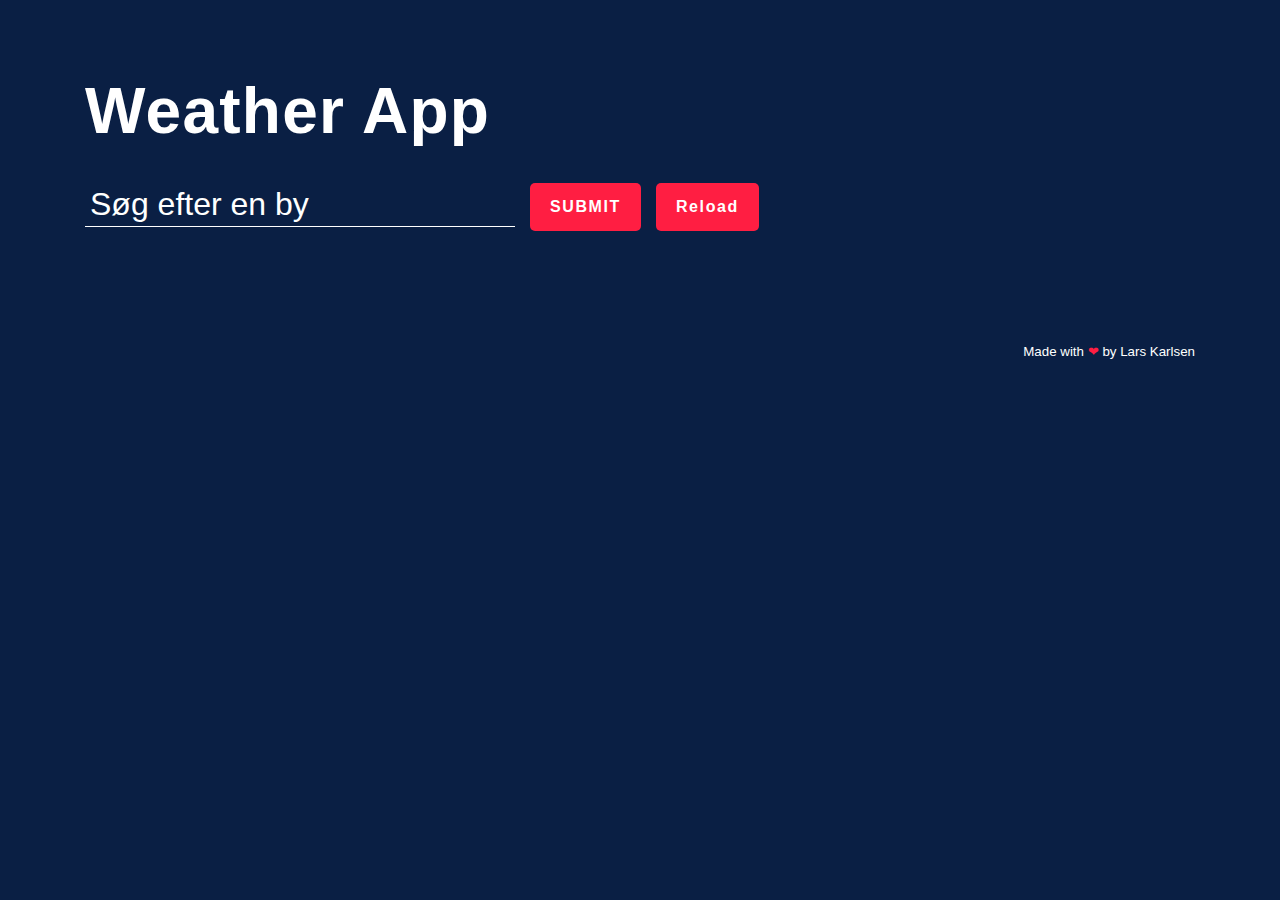
<file: index.html>
<!DOCTYPE html>
<html lang="en">
<head>
  <meta charset="UTF-8">
  <meta name="viewport" content="width=device-width, initial-scale=1.0">
  <link rel="shortcut icon" href="#">
    <!-- Include jQuery -->
    <script src="https://code.jquery.com/jquery-3.6.0.min.js"></script>
  <link rel="stylesheet" href="./assets/css/style.css">
  <title>Vejr</title>
</head>
<body>
  <section class="top-banner">
    <div class="container">
      <h1 class="heading">Weather App</h1>
      <form>
        <input type="text" placeholder="Søg efter en by" autofocus>
        <button type="submit">SUBMIT</button>
        <button type="button" id="reloadButton">Reload</button>
        <span class="msg"></span>
      </form>
    </div>
  </section>
  <section class="ajax-section">
    <div class="container">
      <ul class="cities"></ul>
    </div>
  </section>
  <footer class="page-footer">
    <div class="container">
      <small>Made with <span>❤</span> by <a href="https://getstickerpack.com/stickers/awesome-lars" target="_blank">Lars Karlsen</a>
      </small>
    </div>
  </footer>
</body>
</html>

<!-- <script src="/assets/js/index.js"></script> -->
<script src="./assets/js/test.js"></script>
</file>
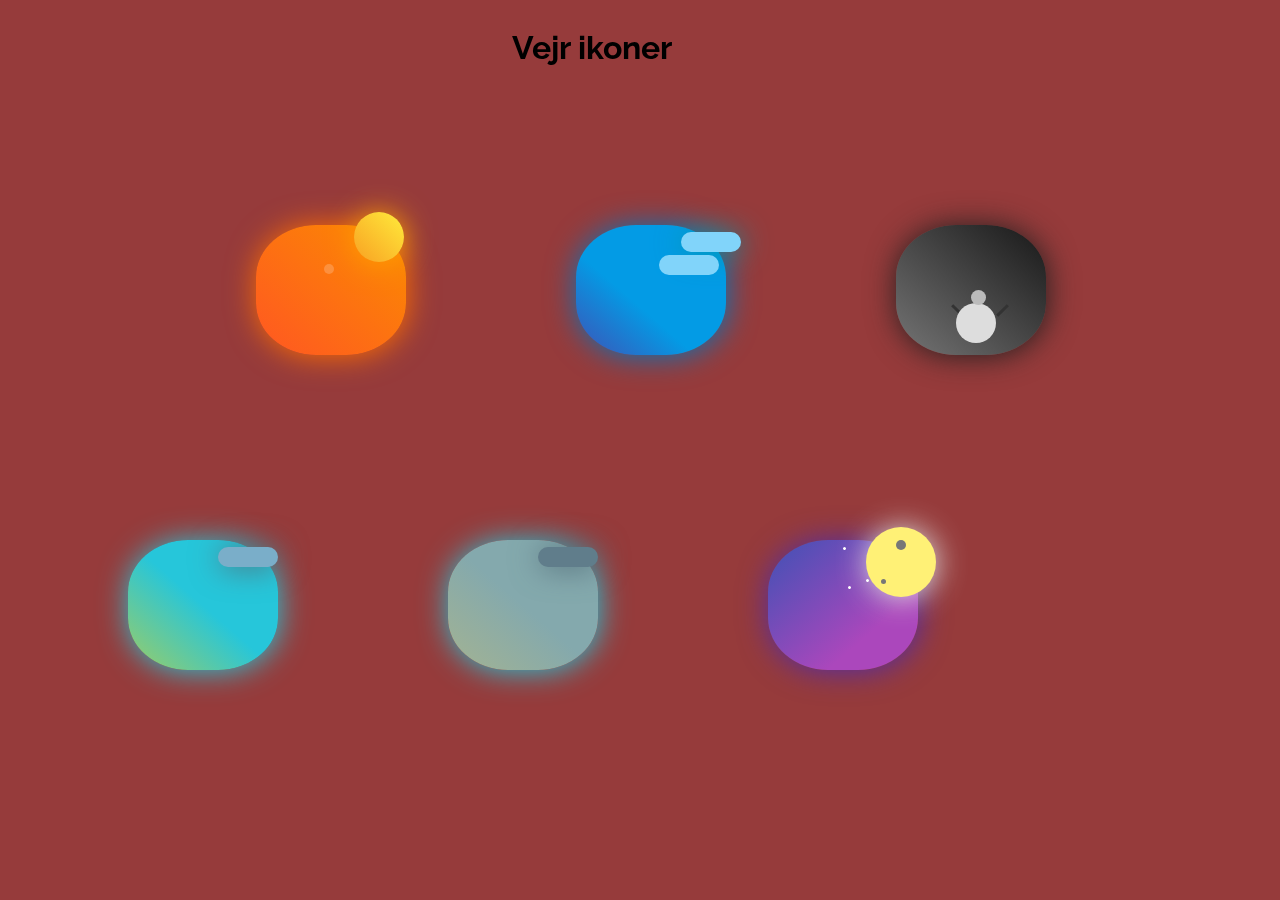
<file: animation.html>
<!DOCTYPE html>
<html lang="en">
<head>
    <link rel="stylesheet" href="./assets/css/animation.css">
    <script src="./assets/js/animation.js"></script>
    <meta charset="UTF-8">
    <meta name="viewport" content="width=device-width, initial-scale=1.0">
    <title>animation</title>
</head>
<body>
    <h1> Vejr ikoner</h1>
    <div class="hot">
    
      <span class="sun"></span>
      <span class="sunx"></span>
    </div>
    <div class="cloudy">
      <span class="cloud"></span>
      <span class="cloudx"></span>
    </div>
    <div class="stormy">
      <ul>
      <li></li>
      <li></li>
      <li></li>
      <li></li>
      <li></li>
      <li></li>
      <li></li>
      <li></li>
      </ul>
      <span class="snowe"></span>
      <span class="snowex"></span>
      <span class="stick"></span>
      <span class="stick2"></span>
    </div>
    <div class="breezy">
      <ul>
    
      <li></li>
      <li></li>
      <li></li>
      <li></li>
      <li></li> 
      </ul>
      <span class="cloudr"></span>
    
    
    </div>
    <div class="rain">
        <ul>
      
        <li></li>
        <li></li>
        <li></li>
        <li></li>
        <li></li> 
        </ul>
        <span class="raincloud"></span>
      
      
      </div>
    <div class="night">
    <span class="moon"></span>
    <span class="spot1"></span>
    <span class="spot2"></span>
    <ul>
      <li></li>
      <li></li>
      <li></li>
      <li></li>
      <li></li> 
      </ul>
    
    </div>
</body>
</html>
</file>
<file: assets/css/animation.css>
@import url('https://fonts.googleapis.com/css?family=Raleway');
body
{

  background:#963b3b ;
}
div
{
  width:150px;
  height:130px;
  border-radius: 40%;
  z-index:120;
}
h1
{
font-family: 'Raleway', sans-serif;
     position: fixed;
  left:40%;
  
}
.hot
{ position: absolute;
  top:25%;
  left:20%;
  background:linear-gradient( to top right, rgba(255,87,34,1) 0%,
  rgba(251,140,0 ,1) 100%);
  box-shadow: 1px 1px 30px rgba(255,111,0 ,1);
}
.hot:hover {
  -webkit-transform: scale(1.3);
  -webkit-transition: all .4s ease;
    transform: scale(1.3);
}
.sun
{
  position: absolute;
  top:-10%;
  left:65%;
  width:50px;
  height: 50px;
  border-radius: 100%;
  background:linear-gradient( to bottom left, rgba(255,235,59,1) 0%,
  rgba(249,168,37 ,1) 90%);
  box-shadow: 1px 1px 30px rgba(255,160,0 ,1);
  animation: inex 3s infinite linear ;
  
}
.sun:hover {
  -webkit-transform: scale(1.3);
  -webkit-transition: all .4s ease;
    transform: scale(1.3);
}

.sunx
{
  position: absolute;
  top:30%;
  left:45%;
  width:10px;
  height: 10px;
  border-radius: 100%;
  background-color: #fff;
  opacity:0.2;
}

.cloudy
{ position: absolute;
  top:25%;
  left:45%;
  background:linear-gradient( to top right, rgba(63,81,181,1) 0%,
  rgba(3,155,229 ,1) 40%);
  box-shadow: 1px 1px 30px rgba(2,119,189 ,1);

}
.cloudy:hover {
  -webkit-transform: scale(1.3);
  -webkit-transition: all .4s ease;
    transform: scale(1.3);
}
.cloud
{
position: absolute;
  top:5%;
  left:70%;
  width:60px;
  height: 20px;
  border-radius:10px;
  background-color: rgba(129,212,250 ,1);
  box-shadow: 1px 1px 30px rgba(0,151,167 ,1);
animation: move 3s infinite linear ;

}
.cloud:hover {
  -webkit-transform: scale(1.3);
  -webkit-transition: all .4s ease;
    transform: scale(1.3);
}
.cloudx
{
  position: absolute;
  top:23%;
  left:55%;
  width:60px;
  height: 20px;
  border-radius:10px;
  background-color: rgba(129,212,250 ,1);
  animation: move 3s infinite linear ;

}
.cloudx:hover {
  -webkit-transform: scale(1.3);
  -webkit-transition: all .4s ease;
    transform: scale(1.3);
}
.stormy
{
  position: absolute;
  top:25%;
  left:70%;
  background:linear-gradient( to top right,rgba(117,117,117 ,1) 0%,
  rgba(33,33,33 ,1) 90%);
  box-shadow: 1px 1px 30px rgba(33,33,33 ,1);
}
.stormy:hover {
  -webkit-transform: scale(1.3);
  -webkit-transition: all .4s ease;
    transform: scale(1.3);
}
.stormy li
{
  position: absolute;
  list-style: none;
  width: 5px;
  height: 5px;
  border-radius: 100%;
  background-color:#777;
  box-shadow: 1px 1px 30px #555;
  animation: fall 3s infinite linear ;
opacity:0;
}
.stormy li:nth-child(1)
{
  
top:0%;
left:100%;
}

.stormy li:nth-child(2)
{
top:5%;
left:90%;
}

.stormy li:nth-child(3)
{
top:-10%;
left:80%;
animation-delay: 2s;
}

.stormy li:nth-child(4)
{
top:10%;
left:100%;
animation-delay: 2s;
}

.stormy li:nth-child(5)
{
top:20%;
left:80%;
animation-delay: 0.5s;
}

.stormy li:nth-child(6)
{
top:35%;
left:70%;
background-color: #bbb;
animation-delay: 0.5s;
}


.stormy li:nth-child(7)
{
top:23%;
left:60%;
background-color: #bbb;
animation-delay: 0.8s;
}

.stormy li:nth-child(8)
{
top:5%;
left:70%;
background-color: #bbb;
animation-delay: 0.8s;
}
.snowe
{
position: absolute;
  top:60%;
  left:40%;
  width:40px;
  height: 40px;
  border-radius:60px;
  background-color: #ddd;
  

}
.snowe:hover {
  -webkit-transform: scale(1.3);
  -webkit-transition: all .4s ease;
    transform: scale(1.3);
}
.snowex
{
  position: absolute;
  top:50%;
  left:50%;
  width:15px;
  height: 15px; 
  border-radius:15px;
  background-color: #bbb;

}
.stick
{
  position: absolute;
  top:60%;
  left:40%;
  width:3px;
  height: 15px; 
  transform: rotate(-45deg);
  background-color: #333;
z-index: -10;
}
.stick2
{
  position: absolute;
  top:60%;
  left:70%;
  width:3px;
  height: 15px; 
  transform: rotate(45deg);
  background-color: #333;
z-index: -10;
}
.breezy
{
  position: absolute;
  top:60%;
  left:35%;
  background:linear-gradient( to top right,rgb(163, 179, 146) 0%,
  rgb(132, 169, 173) 50%);
  box-shadow: 1px 1px 30px rgba(38,198,218 ,1);

}
.breezy:hover {
  -webkit-transform: scale(1.3);
  -webkit-transition: all .4s ease;
    transform: scale(1.3);
}
.cloudr
{
position: absolute;
  top:5%;
  left:60%;
  width:60px;
  height: 20px;
  border-radius:10px;
  background-color: rgba(96,125,139 ,1);
  box-shadow: 1px 1px 30px rgba(84,110,122 ,1);
animation: flash 1.5s infinite linear;

}
.cloudr:hover {
  -webkit-transform: scale(1.3);
  -webkit-transition: all .4s ease;
    transform: scale(1.3);
}
.breezy li
{
  position: absolute;
  list-style: none;
  width: 2px;
  height: 7px;
  border-radius: 10%;
  background-color:#eee;
  opacity:0;
  animation: fall 3s infinite linear ;
  transform: rotate(25deg);
}
.breezy li:nth-child(1)
{
  
top:10%;
left:95%;
}

.breezy li:nth-child(2)
{
top:5%;
left:83%;
animation-delay:0.3s;
}

.breezy li:nth-child(3)
{
top:4%;
left:87%;
animation-delay:0.6s;
}

.breezy li:nth-child(4)
{
top:15%;
left:70%;
animation-delay:1s;
}

.breezy li:nth-child(5)
{
top:10%;
left:75%;
}

.rain
{
  position: absolute;
  top:60%;
  left:10%;
  background:linear-gradient( to top right,rgba(156,204,101 ,1) 0%,
  rgba(38,198,218 ,1) 50%);
  box-shadow: 1px 1px 30px rgba(38,198,218 ,1);

}
.rain:hover {
  -webkit-transform: scale(1.3);
  -webkit-transition: all .4s ease;
    transform: scale(1.3);
}
.raincloud
{
position: absolute;
  top:5%;
  left:60%;
  width:60px;
  height: 20px;
  border-radius:10px;
  background-color: rgb(122, 174, 201);
  box-shadow: 1px 1px 30px rgba(84,110,122 ,1);
/* animation: flash 1.5s infinite linear; */

}
.raincloud:hover {
  -webkit-transform: scale(1.3);
  -webkit-transition: all .4s ease;
    transform: scale(1.3);
}
.rain li
{
  position: absolute;
  list-style: none;
  width: 2px;
  height: 7px;
  border-radius: 10%;
  background-color:#eee;
  opacity:0;
  animation: fall 3s infinite linear ;
  transform: rotate(25deg);
}
.rain li:nth-child(1)
{
  
top:10%;
left:95%;
}

.rain li:nth-child(2)
{
top:5%;
left:83%;
animation-delay:0.3s;
}

.rain li:nth-child(3)
{
top:4%;
left:87%;
animation-delay:0.6s;
}

.rain li:nth-child(4)
{
top:15%;
left:70%;
animation-delay:1s;
}

.rain li:nth-child(5)
{
top:10%;
left:75%;
}


.night
{
  position: absolute;
  top:60%;
  left:60%;
  background:linear-gradient( to bottom right,rgba(63,81,181,1) 0%,
  rgba(171,71,188 ,1) 70%);
  box-shadow: 1px 1px 30px rgba(81,45,168 ,1);

}
.night:hover {
  -webkit-transform: scale(1.3);
  -webkit-transition: all .4s ease;
    transform: scale(1.3);
}
.moon
{
  position: absolute;
  top:-10%;
  left:65%;
  width:70px;
  height: 70px;
  border-radius: 100%;
  background:rgba(255,241,118 ,1);
  box-shadow: 1px 1px 30px rgba(224,224,224 ,1);
}
.moon:hover {
  -webkit-transform: scale(1.3);
  -webkit-transition: all .4s ease;
    transform: scale(1.3);
}
.spot1
{
  position: absolute;
  top:0%;
  left:85%;
  width:10px;
  height: 10px;
  border-radius: 100%;
  background-color: #777;
}
.spot2
{
  position: absolute;
  top:30%;
  left:75%;
  width:5px;
  height: 5px;
  border-radius: 100%;
  background-color: #777;
}

.night li
{
  position: absolute;
  list-style: none;
  width: 3px;
  height: 3px;
  border-radius: 100%;
  background-color:#fff;
  
  
  transform: rotate(45deg);
}
.night li:nth-child(1)
{
  
top:30%;
left:65%;
}

.night li:nth-child(2)
{
top:35%;
left:53%;
}

.night li:nth-child(3)
{

opacity: 0;
top:20%;
left:75%;
width:2px;
height: 2px;
animation: meteor 1.5s infinite linear;
animation-delay: 0.6s;

}

.night li:nth-child(4)
{
top:5%;
left:50%;
}

.night li:nth-child(5)
{
  opacity: 0;
top:20%;
left:55%;
width:1px;
height: 15px;
animation: meteor 1.5s infinite linear;
}

@keyframes inex {


  50% {
  opacity: 0.4;

  }
  60%
  {
    opacity: 1;
  }
}
@keyframes move {


  50% {
  transform: translateX(-10px);

  }
}
@keyframes fall {
10%
{
  opacity:0.8;
}

  50% {
    opacity:1;
  transform: translate(-10px,30px);

  }
  100%
  {
    transform: translate(-25px,70px);

    
  }
}
@keyframes flash
{
  48%
  {
    background-color: rgba(96,125,139 ,1);
  }
  50%
  {
    background-color: #fff;
  }
  55%
  {
    background-color: rgba(96,125,139 ,1);
  }
  57%
  {
    background-color: #fff; 
  }
}
@keyframes meteor
{

10%
{opacity: 1;
}
80% 
{
left:10%;
top:75%;
opacity: 0;
}
}
</file>
<file: assets/css/style.css>
/* RESET STYLES
–––––––––––––––––––––––––––––––––––––––––––––––––– */
:root {
    --bg_main: #0a1f44;
    --text_light: #fff;
    --text_med: #53627c;
    --text_dark: #1e2432;
    --red: #ff1e42;
    --darkred: #c3112d;
    --orange: #ff8c00;
  }
  
  * {
    margin: 0;
    padding: 0;
    box-sizing: border-box;
    font-weight: normal;
  }
  
  a {
    color: inherit;
    text-decoration: none;
  }
  
  button {
    cursor: pointer;
  }
   
  input {
    -webkit-appearance: none;
  }
   
  button,
  input {
    border: none;
    background: none;
    outline: none;
    color: inherit;
  }
  
  img {
    display: block;
    max-width: 100%;
    height: auto;
  }
  
  ul {
    list-style: none;
  }
  
  body {
    font: 1rem/1.3 "Roboto", sans-serif;
    background: var(--bg_main);
    color: var(--text_dark);
    padding: 70px;
  }
  
  .container {
    width: 100%;
    max-width: 1200px;
    margin: 0 auto;
    padding: 0 15px;
  }
  
  
  /* SECTION #1
  –––––––––––––––––––––––––––––––––––––––––––––––––– */
  .top-banner {
    color: var(--text_light);
  }
  
  .heading {
    font-weight: bold;
    font-size: 4rem;
    letter-spacing: 0.02em;
    padding: 0 0 30px 0;
  }
  
  .top-banner form {
    position: relative;
    display: flex;
    align-items: center;
  }
  
  .top-banner form input {
    font-size: 2rem;
    height: 40px;
    padding: 5px 5px 10px;
    border-bottom: 1px solid;
  }
  
  .top-banner form input::placeholder {
    color: currentColor; 
  }
  
  .top-banner form button {
    font-size: 1rem;
    font-weight: bold;
    letter-spacing: 0.1em;
    padding: 15px 20px;
    margin-left: 15px;
    border-radius: 5px;
    background: var(--red);
    transition: background 0.3s ease-in-out;
  }
  
  .top-banner form button:hover {
    background: var(--darkred);
  }
  
  .top-banner form .msg {
    position: absolute;
    bottom: -40px;
    left: 0;
    max-width: 450px;
    min-height: 40px;
  }
  
  
  /* SECTION #2
  –––––––––––––––––––––––––––––––––––––––––––––––––– */
  .ajax-section {
    margin: 70px 0 20px;
  }
  
  .ajax-section .cities {
    display: grid;
    grid-gap: 32px 20px;
    grid-template-columns: repeat(4, 1fr);
  }
  
  .ajax-section .city {
    position: relative;
    padding: 40px 10%;
    border-radius: 20px;
    background: var(--text_light);
    color: var(--text_med);
  }
  
  .ajax-section .city::after {
    content: '';
    width: 90%;
    height: 50px;
    position: absolute;
    bottom: -12px;
    left: 5%;
    z-index: -1;
    opacity: 0.3;
    border-radius: 20px;
    background: var(--text_light);
  }
  
  .ajax-section figcaption {
    margin-top: 10px;
    text-transform: uppercase;
    letter-spacing: 0.05em;
    position: absolute;
  }
  .ajax-section iframe{
    margin-top: 10px;
    top: -50px;
    left: 100%;
    text-transform: uppercase;
    letter-spacing: 0.05em;
    position: absolute;
  }
  
  .ajax-section .city-temp {
    font-size: 5rem;
    font-weight: bold;
    margin-top: 10px;
    color: var(--text_dark);
  }
  
  .ajax-section .city sup {
    font-size: 0.5em;
  }
  
  .ajax-section .city-name sup {
    padding: 0.2em 0.6em;
    border-radius: 30px;
    color: var(--text_light);
    background: var(--orange);
  }
  
  .ajax-section .city-icon {
    margin-top: 10px;
    width: 100px;
    height: 100px;
  }
  
  
  /* FOOTER
  –––––––––––––––––––––––––––––––––––––––––––––––––– */
  .page-footer {
    text-align: right;
    font-size: 1rem;
    color: var(--text_light);
    margin-top: 40px;
  }
  
  .page-footer span {
    color: var(--red);
  }
  
  
  /* MQ
  –––––––––––––––––––––––––––––––––––––––––––––––––– */
  @media screen and (max-width: 1000px) {
    body {
      padding: 30px;
    }
    
    .ajax-section .cities {
      grid-template-columns: repeat(3, 1fr);
    }
  }
  
  @media screen and (max-width: 700px) {
    .heading,
    .ajax-section .city-temp {
      font-size: 3rem;
    }
    
    .ajax-section {
      margin-top: 20px;
    }
    
    .top-banner form {
      flex-direction: column;
      align-items: flex-start;
    }
    
    .top-banner form input,
    .top-banner form button {
      width: 100%;
    }
  
    .top-banner form button {
      margin: 20px 0 0 0;
    }
    
    .top-banner form .msg {
      position: static;
      max-width: none;
      min-height: 0;
      margin-top: 10px;
    }
  
    .ajax-section .cities {
      grid-template-columns: repeat(2, 1fr);
    }
  }
  
  @media screen and (max-width: 500px) {
    body {
      padding: 15px;
    }
    
    .ajax-section .cities {
      grid-template-columns: repeat(1, 1fr);
    }
  }
  
  
  /* API Key banner
  –––––––––––––––––––––––––––––––––––––––––––––––––– */
  .api {
    background: #fffbbc;
    position: fixed;
    top: 0;
    left: 0;
    width: 100%;
    padding: 10px;
  }
  
  .api a {
    text-decoration: underline;
  }
  
  .api a:hover {
    text-decoration: none;
  }
</file>
